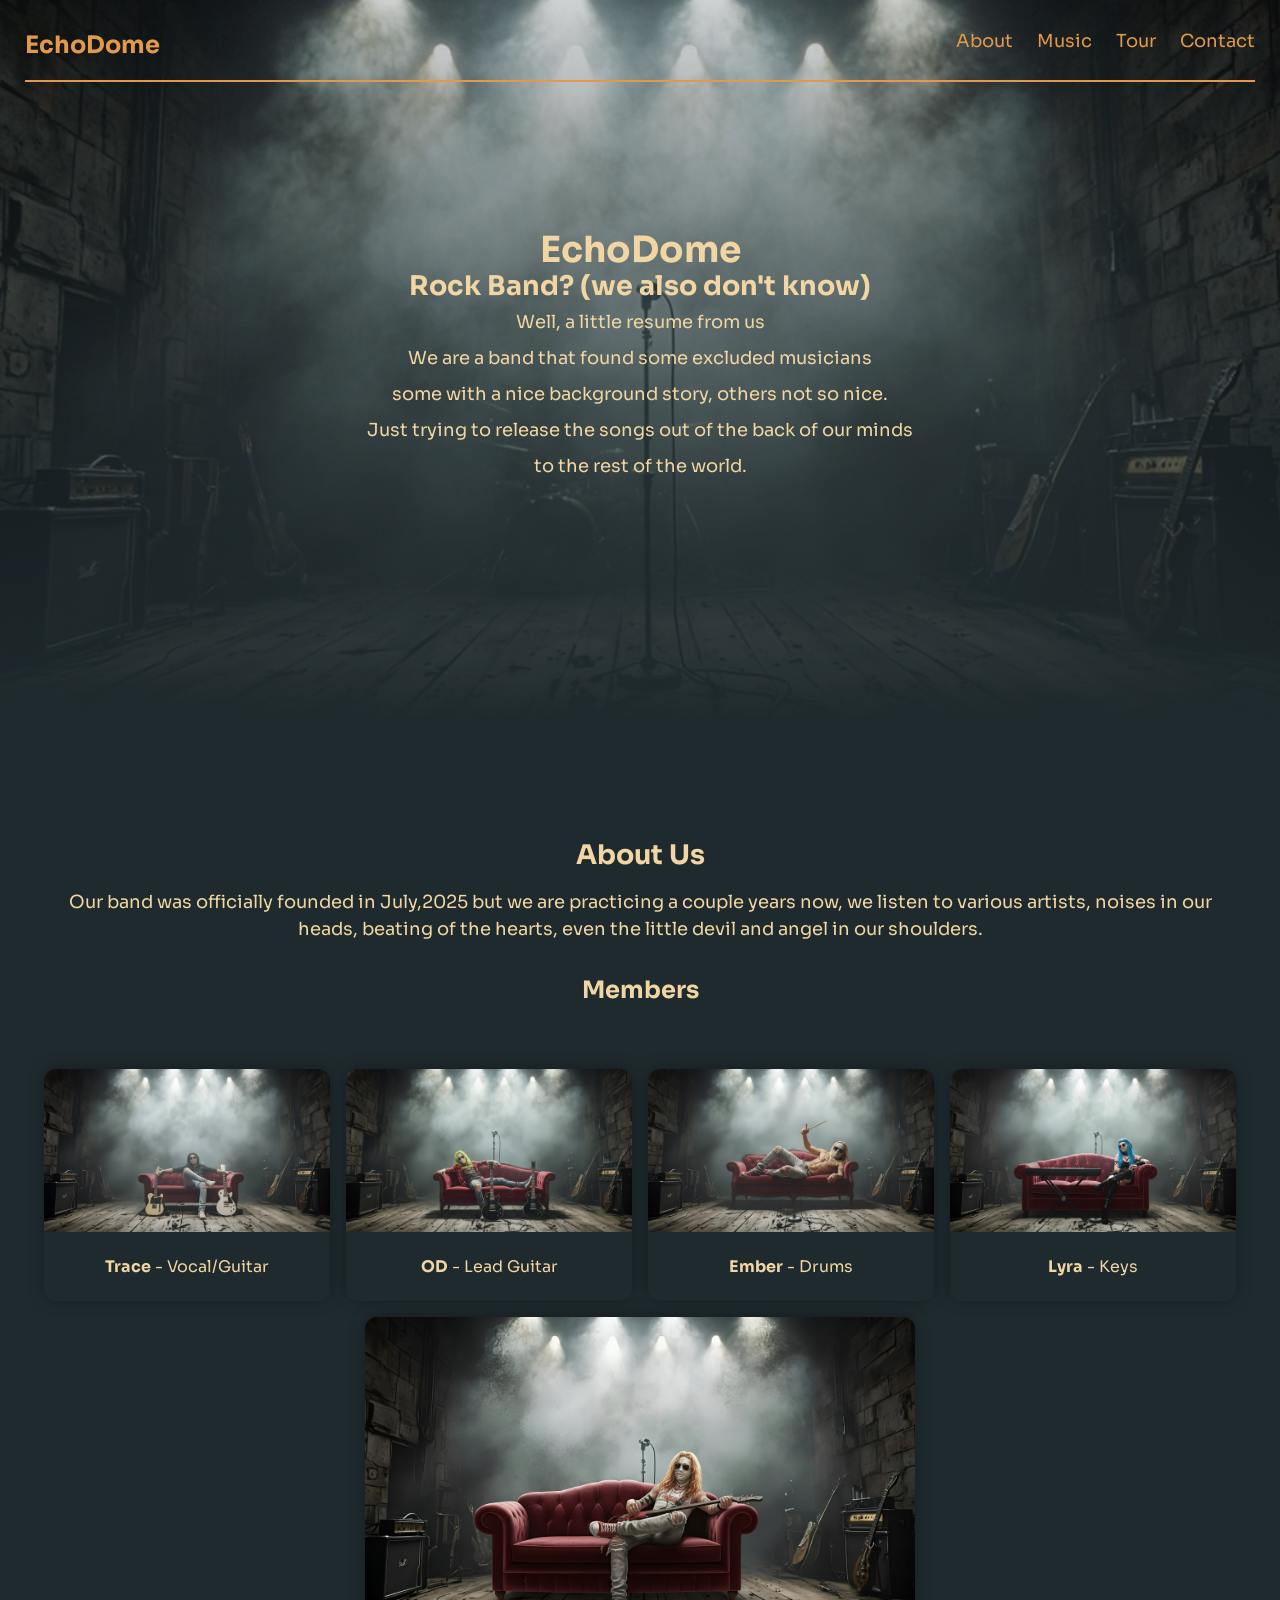
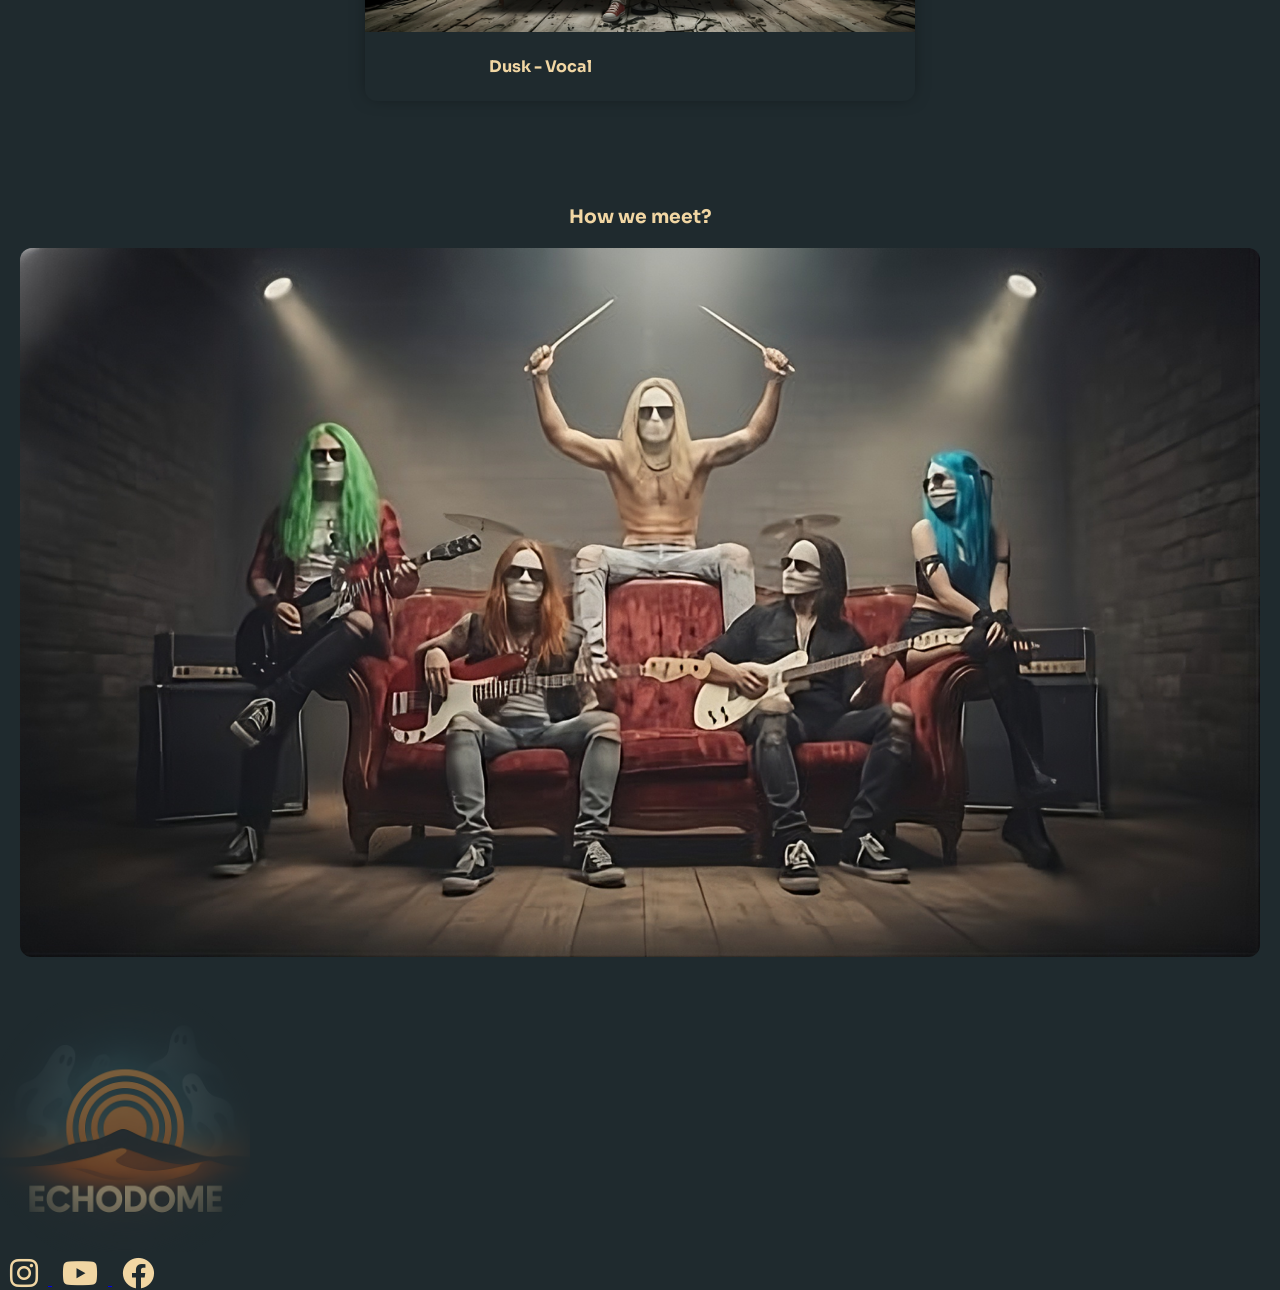
<file: index.html>
<!DOCTYPE html>
<html lang="en">
    <head>
        <meta charset="UTF-8">
        <meta name="viewport" content="width=device-width, initial-scale=1.0"/>
        <link rel="preconnect" href="https://fonts.googleapis.com"/>
        <link rel="preconnect" href="https://fonts.gstatic.com" crossorigin/>
        <link href="https://fonts.googleapis.com/css2?family=Sora:wght@100..800&display=swap" rel="stylesheet"/>
        <link rel="stylesheet" href="assets/css/style.css">
        <link rel="stylesheet" href="https://cdnjs.cloudflare.com/ajax/libs/font-awesome/6.0.0-beta3/css/all.min.css" integrity="sha512-Fo3rlrZj/k7ujTnHg4CGR2D7kSs0v4LLanw2qksYuRlEzO+tcaEPQogQ0KaoGN26/zrn20ImR1DfuLWnOo7aBA==" crossorigin="anonymous" referrerpolicy="no-referrer" />
        <meta name="viewport" content="width=device-width, initial-scale=1.0">
        <title>EchoDome Band</title>

        
    </head>
    <body>
           <header>
  <nav class="header-content container">
    <div class="header-logo">
      <h2>EchoDome</h2>
    </div>

    <ul class="header-menu">
      <li><a href="#about" class="a">About</a></li>
      <li><a href="#music" class="a">Music</a></li>
      <li><a href="#tour" class="a">Tour</a></li>
      <li><a href="#contact" class="a">Contact</a></li>
    </ul>
    
  </nav>
  <main class="page">
    <h1>EchoDome</h1>
    <h2>Rock Band? (we also don't know)</h2>
    <p>Well, a little resume from us<br>
      We are a band that found some excluded musicians<br>
      some with a nice background story, others not so nice.<br>
      Just trying to release the songs out of the back of our minds<br>
      to the rest of the world.</p>
  </main>  
</header>

  <section class="About">
    <h1>About Us</h1>
    <p>Our band was officially founded in July,2025
        but we are practicing a couple years now,
        we listen to various artists,
        noises in our heads, beating of the hearts, 
        even the little devil and angel in our shoulders.
        </p>
  </section>
  <section class="members">
                <div class="members">
                    <h2>Members</h2>
                     <section class="full-band">
                <div class="trace" data-aos="fade-up" data-aos-delay="550" onclick="openModal('modal-trace')">
                    <img src="/assets/img/trace-sofa.jpg" alt="Trace"/>
                <div class="info">
              <p><strong>Trace</strong> - Vocal/Guitar</p>
          
            </div>
          </div>
              <div class="od" data-aos="fade-up" data-aos-delay="450" onclick="openModal('modal-od')">
        <img src="/assets/img/od-sofa.jpg" alt="Od"/>
        <div class="info">
          <p><strong>OD</strong> - Lead Guitar</p>
     </div>
    </div>

    <div class="ember" data-aos="fade-up" data-aos-delay="250" onclick="openModal('modal-ember')">
        <img src="/assets/img/ember-sofa.jpg" alt="Ember"/>
        <div class="info">
          <p><strong>Ember</strong> - Drums</p>
         </div>
    </div>

    <div class="lyra" data-aos="fade-up" data-aos-delay="350" onclick="openModal('modal-lyra')"">
        <img src="/assets/img/lyra-sofa.png" alt="Lyra"/>
        <div class="info">
          <p><strong>Lyra</strong> - Keys</p>          
        </div>
    </div>
<div class="dusk" data-aos="fade-up" data-aos-delay="150" onclick="openModal('modal-dusk')">
    <img src="/assets/img/dusk-sofa.png" alt="Dusk"/>
    <div class="info">
        <strong>Dusk - Vocal</strong>
        </div>
</div>
</section>
<section class="band">
  <h1 onclick="openModal('modal-meet')" class="clickable-heading"><span>How we meet?</span></h1>
  <img src="/assets/img/full-band.jpeg" alt="full-band" onclick="openModal('modal-meet')" class="clickable-image meet-image">
</section>
        <footer>
            <img src="/assets/img/logo.jpeg" alt="EchoDome Band Logo">
            <div class="footer-icons">
                        <a href="$">
                            <i class="fa-brands fa-instagram fa-2x"></i>
                        </a>
                          <a href="$">
                            <i class="fa-brands fa-youtube fa-2x"></i>
                        </a>
                          <a href="$">
                            <i class="fa-brands fa-facebook fa-2x"></i>
                        </a>
                    </div>
        </footer>
        <!-- Modal para cada membro -->
<div id="modal-dusk" class="modal">
    <div class="modal-content-dusk">
        <span class="close">&times;</span>
        <div class="modal-body">
          <div class="modal-images">
            <img src="/assets/img/Dusk.jpg" alt="Dusk" class="active">
            <img src="/assets/img/dusk.gif" alt="Dusk Video">
            </div>
            <div class="modal-info-dusk">
                <h2>Dusk</h2>
                <h3>Vocalista Principal</h3>
                <p>⚙️ Origin:<br>
Before becoming <strong>DUSK</strong>, he was a road mechanic(or something like that, he never explain that part so good).<br>
He spent his days fixing cars and his nights playing bass in forgotten desert bars.<br>
During an electrical storm, a lightning struck the bar's generator while he was playing — the explosion left him unconscious for three weeks.<br>
When he woke up, he said he heard rhythms inside his own body.<br>
Since then, he plays with his face covered, saying that "the cold air keeps the sound inside."<br>
The bass is his breath — each note, a heartbeat.</p>
                <h4>Influences:</h4>
                <ul>
                    <li>...</li>
                    <li>...</li>
                </ul>
            </div>
        </div>
    </div>
</div>

<div id="modal-trace" class="modal">
    <div class="modal-content-trace">
        <span class="close">&times;</span>
        <div class="modal-body">
          <div class="modal-images">
            <img src="/assets/img/Trace.jpg" alt="Trace" class="active">
            <img src="/assets/img/trace.gif" alt="Trace Video">
            </div>
            <div class="modal-info-trace">
                <h2>Trace</h2>
                <h3>Singer/Guitar</h3>
                <p>🌫️ Origin:<br>
<strong>TRACE</strong> was born from silence.<br>
Before the band existed, he was an independent singer who used to play in small clubs,<br>
always alone, always with his voice on the edge of breaking, someone who transformed noise and chaos into words.<br>
During a tour, a stage accident left him between life and nothingness.<br>
When he returned, his voice never sounded the same again — it gained texture, noise, pain.(it's what he said)<br>
He performed alone, with an old guitar and a hoarse voice — until one night he completely lost his voice during an underground show.<br>
No one knows how it happened — some say it was an accident, others speak of a live emotional breakdown.<br>
After that, he <i>disappeared.</i><br>
Months later, recordings of a metallic and distorted voice began to emerge,<br>
whispering lyrics about loss, guilt, and rebirth — all signed with the name <strong><i>“TRACE”</i></strong>.<br>
Today, <strong>TRACE</strong> sings with a bandage covering part of his face, saying it <i>“holds the sound in place”</i>,<br>
symbolizing the silence that marked him.<br>
No one knows his real name. He claims that <strong>“TRACE”</strong> is all that remains of him—the vestige of what he once was.<br>
His white guitar is called <i>“Echo”</i>, a symbol of rebirth and remembrance.<br>
On stage, he sings as if trying to remember who he was before the sound consumed him.<br>
His white guitar represents the contrast between purity and noise—he says it’s <i>“the color that sound would have, if sound could shine”</i>.</p>
                <h4>Influences:</h4>
                <ul>
                    <li>...</li>
                    <li>...</li>
                </ul>
            </div>
        </div>
    </div>
</div>

<div id="modal-od" class="modal">
    <div class="modal-content-od">
        <span class="close">&times;</span>
        <div class="modal-body">
          <div class="modal-images">
            <img src="/assets/img/OD.jpeg" alt="Dusk" class="active">
            <img src="/assets/img/od.gif" alt="OD Video">
          </div>
            <div class="modal-info-od">
                <h2>OD</h2>
                <h3>Lead Guitar</h3>
              <p>🌫️ Origin:<br>
No one knows for sure who he was before becoming <strong>OD</strong>.<br>
They say he was an underground guitarist from a forgotten scene, known for playing with so much volume and distortion that the amplifiers literally burned.<br>
During a performance, a fire engulfed the stage—and he disappeared amidst the smoke and sound.<br>
Months later, mysterious videos began circulating of a masked figure with neon green hair playing impossible riffs in abandoned warehouses.<br>
The sound seemed to come from another plane, a mixture of pain, anger, and pure electrical energy.<br>
<strong>OD</strong> plays as if sound were a weapon.<br>
He never speaks in interviews, never shows his face—he only appears amidst the smoke and lights.<br>
The "mummy" bandage covering his mouth and nose is a reminder of the fire, but also a symbol: <i>he is the "guitarist who silenced the real world."</i><br>
His name comes from the guitar pedal he destroyed while creating the riff that would define the band's sound — <strong>Overdrive</strong>.</p>
                <h4>Influences:</h4>
                <ul>
                    <li>...</li>
                    <li>...</li>
                </ul>
            </div>
        </div>
    </div>
</div>

<div id="modal-ember" class="modal">
    <div class="modal-content-ember">
        <span class="close">&times;</span>
        <div class="modal-body">
          <div class="modal-images">
            <img src="/assets/img/Ember.jpeg" alt="Ember" class="active">
            <img src="/assets/img/ember.gif" alt="Ember Video">
            </div>
            <div class="modal-info-ember">
                <h2>Ember</h2>
                <h3>Drummer</h3>
                <p>⚙️ Origin:<br>
No one knows <strong>EMBER's</strong> real name.<br>
They say he started playing in abandoned factories, using pieces of metal, cans, and chains to create his own rhythm.<br>
People called him the sound that never sleeps.<br>
During a fire in a warehouse where he used to rehearse, the sound was reported missing, as the warehouse fell completely silent after that day.<br>
Days later, a drummer appeared with his face covered and a burning gaze, and everyone thought, <i>"Could it be him?"</i><br>
Since then, fire has become part of his essence—he plays as if each beat were the last spark of a world about to explode.</p>
                <h4>Influences:</h4>
                <ul>
                    <li>...</li>
                    <li>...</li>
                </ul>
            </div>
        </div>
    </div>
</div>

<div id="modal-lyra" class="modal">
    <div class="modal-content-lyra">
        <span class="close">&times;</span>
        <div class="modal-body">
          <div class="modal-images">
          <img src="/assets/img/Lyra.jpeg" alt="Lyra" class="active">
          <img src="/assets/img/lyra.gif" alt="Lyra Video">
          </div>
            <div class="modal-info-lyra">        
                <h2>Lyra</h2>
                <h3>Keyboads and Synths</h3>
                <p>🌙 Origin:
Before she was known as <strong>Lyra</strong>, she was just a shadow in the background — a composer who wrote soundtracks for dreams that were never remembered.<br>
It is said that she used to play alone in empty stations, using the sound of the passing train as a metronome.
No one has heard from her since the day her voice broke at an experimental show.
Since then, she communicates only with the keyboard — transforming emotions into frequencies, and silence into melody.
When <strong>TRACE</strong> invited her to join the band, he simply said:<br>
<i>“We don’t need your voice. <storng>We</storng> need you.”</i><br>
Now, <strong>LYRA</strong> is the calm heart of chaos, the sound between the beats of <strong>EMBER</strong>,
the echoes of <strong>DUSK</strong> and the screams of <strong>TRACE</strong>.
                <h4>Influences:</h4>
                <ul>
                    <li>...</li>
                    <li>...</li>
                </ul>
            </div>
        </div>
    </div>
</div>
<div id="modal-meet" class="modal">
    <div class="modal-content-meet">
        <span class="close">&times;</span>
        <div class="modal-body">
            <div class="modal-images">
                <img src="/assets/img/full-band-1.jpg" alt="Band Meeting" class="active">
                <img src="/assets/img/full-band.gif" alt="Band Story Video">
            </div>
            <div class="modal-info-meet">
                <h2>How We Met</h2>
                <h3>The Beginning of EchoDome</h3>
                <p>
                    It all started in an abandoned studio on a rainy night in 2023...
                    <br><br>
                    TRACE was playing alone when OD walked in, guitar in hand. 
                    They jammed for hours without saying a word.
                    <br><br>
                    EMBER found them through the noise - literally. She was living in the apartment above 
                    and came down to complain, but ended up joining instead.
                    <br><br>
                    LYRA appeared one day, set up her keyboard in the corner, and never left.
                    <br><br>
                    DUSK was the last piece. He heard them from the street and knew he had found his home.
                    <br><br>
                    We didn't choose each other. The music did.
                </p>
                <h4>First Rehearsal Location:</h4>
                <ul>
                    <li>Old Studio on 5th Avenue</li>
                    <li>Now demolished, but forever in our hearts</li>
                </ul>
            </div>
        </div>
    </div>
</div>
        <script src="assets/js/script.js"></script>
    </body>        
</html>
</file>
<file: assets/css/style.css>
@charset "UTF-8";
* {
  margin: 0;
  padding: 0;
  box-sizing: border-box;
  font-family: "Sora", sans-serif;
}

header {
  position: relative;
  display: block;
  width: 100%;
  height: 90vh;
  padding: 30px 25px;
}
header::before {
  content: "";
  position: absolute;
  left: 0;
  top: 0;
  width: 100%;
  height: 90%;
  z-index: -1;
  background-image: linear-gradient(to bottom, rgba(6, 18, 30, 0.1), #1f2a2e), url("/assets/img/Studio.jpeg");
  background-size: cover;
  background-repeat: no-repeat;
  background-position: 50% 0;
  opacity: 0.9;
}
header::after {
  content: "";
  position: absolute;
  bottom: 0;
  left: 0;
  width: 100%;
  height: 2px;
}

.header-content {
  display: flex;
  justify-content: space-between;
  padding-bottom: 20px;
  border-bottom: 2px solid #E29A4A;
}

.header-menu {
  display: flex; /* transforma a lista em linha */
  gap: 24px; /* espaço entre os itens */
  list-style: none; /* remove bolinhas */
  padding: 0;
}

.header-logo h2 {
  transform: scale(1);
}

.header-logo h2:hover {
  transform: scale(1.35);
  transition: 0.8s;
}

.a {
  text-decoration: none;
  color: #E29A4A;
  font-weight: 150%;
  font-size: 18px;
}
.a:hover {
  color: #E29A4A;
  transition: color 0.8s;
  animation: hoverEffect 1s forwards;
}

@keyframes hoverEffect {
  from {
    border: 0px;
    padding: 0px;
  }
  to {
    border: 2px solid #F1D6A3;
    background-color: #5E6F73;
    padding: 5px;
    color: #E29A4A;
    border-radius: 12px;
  }
}
.header-content {
  color: #E29A4A;
}

@media screen and (max-width: 768px) {
  .a {
    text-decoration: none;
    color: #2B2623;
    font-weight: 150%;
    font-size: 15px;
  }
  .header-menu {
    display: flex; /* transforma a lista em linha */
    gap: 5px; /* espaço entre os itens */
    list-style: none; /* remove bolinhas */
    padding: 0;
  }
  .header-menu .header-logo h2:hover {
    transform: scale(1.1);
    transition: 0.8s;
  }
}
.members {
  max-width: 100%;
  color: #F1D6A3;
}
.members h2 {
  text-align: center;
  color: #F1D6A3;
  padding: 20px;
}

.full-band {
  max-width: 100%;
  display: flex;
  justify-content: center;
  align-items: flex-start;
  gap: 16px;
  padding: 44px;
  flex-wrap: wrap;
}

.lyra, .od, .trace, .ember, .dusk {
  flex: 1;
  gap: 10px;
  text-align: center;
  padding-bottom: 10px;
  min-width: 250px;
  max-width: 550px;
  display: flex;
  background-color: transparent;
  flex-direction: column;
  border-radius: 12px;
  overflow: hidden;
  cursor: pointer;
  box-shadow: 0px -1px 17px -4px rgba(0, 0, 0, 0.5);
}
.lyra img, .od img, .trace img, .ember img, .dusk img {
  width: 100%;
  height: auto;
  -o-object-fit: cover;
     object-fit: cover;
  transition: transform 0.25s;
}

.lyra:hover {
  box-shadow: 0 0 20px #1f6a76, 0 0 40px #2a8fa1, 0 0 60px #4bb0c1, 0 0 80px #1f6a76, 0 20px 40px rgba(0, 0, 0, 0.5);
  transform: translateY(-5px);
  transform: scale(1.1);
  transition: 1s;
}
.lyra:hover p {
  color: #2a8fa1;
  transition: 1s;
}

.od:hover {
  box-shadow: 0 0 20px #1fbf6a, 0 0 40px #39ff88, 0 0 60px #7dffb3, 0 0 80px #1fbf6a, 0 20px 40px rgba(0, 0, 0, 0.5);
  transform: translateY(-5px);
  transform: scale(1.1);
  transition: 1s;
}
.od:hover p {
  color: #39ff88;
  transition: 1s;
}

.trace:hover {
  box-shadow: 0 0 20px #8a93a3, 0 0 40px #f5f7fa, 0 0 60px #cfd6e0, 0 0 80px #8a93a3, 0 20px 40px rgba(0, 0, 0, 0.5);
  transform: translateY(-5px);
  transform: scale(1.1);
  transition: 1s;
}
.trace:hover p {
  color: #f5f7fa;
  transition: 1s;
}

.ember:hover {
  box-shadow: 0 0 20px #a8906b, 0 0 40px #c9b08a, 0 0 60px #e1c9a3, 0 0 80px #a8906b, 0 20px 40px rgba(0, 0, 0, 0.5);
  transform: translateY(-5px);
  transform: scale(1.1);
  transition: 1s;
}
.ember:hover p {
  color: #c9b08a;
  transition: 1s;
}

.dusk:hover {
  box-shadow: 0 0 20px #6a3529, 0 0 40px #8a4b3a, 0 0 60px #a96350, 0 0 80px #6a3529, 0 20px 40px rgba(0, 0, 0, 0.5);
  transform: translateY(-5px);
  transform: scale(1.1);
  transition: 1s;
}
.dusk:hover p {
  color: #a96350;
  transition: 1s;
}

.info {
  text-align: center;
  min-width: none;
  max-width: 350px;
  display: flex;
  flex-direction: column;
  justify-content: space-between;
  padding: 14px;
}
.info button {
  margin-top: 10px;
  padding: 8px;
  background-color: #E29A4A;
  color: #fff;
  border: none;
  border-radius: 4px;
  cursor: pointer;
}

.page {
  color: #F1D6A3;
  line-height: 200%;
  text-align: center;
  padding-top: 150px;
  font-size: 18px;
}

.About {
  text-align: center;
  color: #F1D6A3;
  line-height: 150%;
  padding: 12px 50px;
  font-size: 18px;
}
.About h1 {
  padding: 20px;
}

.band img {
  width: 100%;
}

body {
  background-color: #1f2a2e;
}

.border {
  border-color: #F1D6A3;
  border: 2px;
}

.container {
  width: 100%;
}

/*Centro*/
/*Footer*/
footer img {
  width: 250px;
  align-items: center;
  opacity: 0.5;
  -webkit-mask-image: radial-gradient(circle, black 40%, transparent 80%);
  mask-image: radial-gradient(circle, black 40%, transparent 80%);
}
footer i {
  color: #F1D6A3;
  margin: 0 10px;
  font-size: 24px;
}
footer i:hover {
  color: #E29A4A;
  animation: scaleIcon 0.5s forwards;
  border: 0px;
  background-color: #1f2a2e;
}

@keyframes scaleIcon {
  from {
    transform: scale(1);
  }
  to {
    transform: scale(1.3);
  }
}
/* Modal */
.modal-images {
  position: relative;
  width: 300px;
  height: 400px;
}
.modal-images img {
  position: absolute;
  top: 0;
  left: 0;
  width: 100%;
  height: 100%;
  border-radius: 8px;
  -o-object-fit: cover;
     object-fit: cover;
  opacity: 0;
  transition: opacity 1s ease-in-out;
}
.modal-images img.active {
  opacity: 1;
}

.modal {
  display: none;
  position: fixed;
  z-index: 9999;
  left: 0;
  top: 0;
  width: 100%;
  height: 100%;
  background-color: rgba(0, 0, 0, 0.9);
  animation: fadeIn 0.3s;
}

.modal-content-dusk {
  overflow-y: auto;
  max-height: 90vh;
  position: relative;
  background-color: #2B2623;
  margin: 5% auto;
  padding: 0;
  width: 80%;
  max-width: 900px;
  border-radius: 12px;
  box-shadow: 0 0 20px #6a3529, 0 0 40px #8a4b3a, 0 0 60px #a96350;
  animation: slideIn 0.4s;
}

.modal-content-lyra {
  overflow-y: auto;
  max-height: 90vh;
  position: relative;
  background-color: #242628;
  margin: 5% auto;
  padding: 0;
  width: 80%;
  max-width: 900px;
  border-radius: 12px;
  box-shadow: 0 0 20px #1f6a76, 0 0 40px #2a8fa1, 0 0 60px #4bb0c1;
  animation: slideIn 0.4s;
}

.modal-content-ember {
  overflow-y: auto;
  max-height: 90vh;
  position: relative;
  background-color: #2D2923;
  margin: 5% auto;
  padding: 0;
  width: 80%;
  max-width: 900px;
  border-radius: 12px;
  box-shadow: 0 0 20px #a8906b, 0 0 40px #c9b08a, 0 0 60px #e1c9a3;
  animation: slideIn 0.4s;
}

.modal-content-trace {
  max-height: 90vh;
  overflow-y: auto;
  position: relative;
  background-color: #1F1C1A;
  margin: 5% auto;
  padding: 0;
  width: 80%;
  max-width: 900px;
  border-radius: 12px;
  box-shadow: 0 0 20px #8a93a3, 0 0 40px #f5f7fa, 0 0 60px #cfd6e0;
  animation: slideIn 0.4s;
}

.modal-content-od {
  max-height: 90vh;
  overflow-y: auto;
  position: relative;
  background-color: #252822;
  margin: 5% auto;
  padding: 0;
  width: 80%;
  max-width: 900px;
  border-radius: 12px;
  box-shadow: 0 0 20px #1fbf6a, 0 0 40px #39ff88, 0 0 60px #7dffb3;
  animation: slideIn 0.4s;
}

.modal-body {
  display: flex;
  flex-direction: column;
  align-items: center;
  gap: 30px;
  padding: 40px;
  color: #F1D6A3;
}

.modal-info-trace {
  flex: 1;
}
.modal-info-trace h2 {
  color: #cfd6e0;
  font-size: 32px;
  margin-bottom: 10px;
}
.modal-info-trace h3 {
  color: #f5f7fa;
  font-size: 20px;
  margin-bottom: 20px;
}
.modal-info-trace p {
  line-height: 1.8;
  margin-bottom: 20px;
  color: #8a93a3;
}
.modal-info-trace h4 {
  color: #f5f7fa;
  margin-top: 20px;
  margin-bottom: 10px;
}
.modal-info-trace ul {
  list-style: none;
  padding-left: 0;
}
.modal-info-trace ul li {
  padding: 5px 0;
  color: #8a93a3;
}
.modal-info-trace ul li::before {
  content: "▸ ";
  color: #f5f7fa;
}

.modal-info-od {
  flex: 1;
}
.modal-info-od h2 {
  color: #7dffb3;
  font-size: 32px;
  margin-bottom: 10px;
}
.modal-info-od h3 {
  color: #39ff88;
  font-size: 20px;
  margin-bottom: 20px;
}
.modal-info-od p {
  line-height: 1.8;
  margin-bottom: 20px;
  color: #1fbf6a;
}
.modal-info-od h4 {
  color: #39ff88;
  margin-top: 20px;
  margin-bottom: 10px;
}
.modal-info-od ul {
  list-style: none;
  padding-left: 0;
}
.modal-info-od ul li {
  padding: 5px 0;
  color: #1fbf6a;
}
.modal-info-od ul li::before {
  content: "▸ ";
  color: #39ff88;
}

.modal-info-ember {
  flex: 1;
}
.modal-info-ember h2 {
  color: #e1c9a3;
  font-size: 32px;
  margin-bottom: 10px;
}
.modal-info-ember h3 {
  color: #c9b08a;
  font-size: 20px;
  margin-bottom: 20px;
}
.modal-info-ember p {
  line-height: 1.8;
  margin-bottom: 20px;
  color: #a8906b;
}
.modal-info-ember h4 {
  color: #c9b08a;
  margin-top: 20px;
  margin-bottom: 10px;
}
.modal-info-ember ul {
  list-style: none;
  padding-left: 0;
}
.modal-info-ember ul li {
  padding: 5px 0;
  color: #a8906b;
}
.modal-info-ember ul li::before {
  content: "▸ ";
  color: #c9b08a;
}

.modal-info-lyra {
  flex: 1;
}
.modal-info-lyra h2 {
  color: #4bb0c1;
  font-size: 32px;
  margin-bottom: 10px;
}
.modal-info-lyra h3 {
  color: #2a8fa1;
  font-size: 20px;
  margin-bottom: 20px;
}
.modal-info-lyra p {
  line-height: 1.8;
  margin-bottom: 20px;
  color: #1f6a76;
}
.modal-info-lyra h4 {
  color: #2a8fa1;
  margin-top: 20px;
  margin-bottom: 10px;
}
.modal-info-lyra ul {
  list-style: none;
  padding-left: 0;
}
.modal-info-lyra ul li {
  padding: 5px 0;
  color: #1f6a76;
}
.modal-info-lyra ul li::before {
  content: "▸ ";
  color: #2a8fa1;
}

.modal-info-dusk {
  flex: 1;
}
.modal-info-dusk h2 {
  color: #E29A4A;
  font-size: 32px;
  margin-bottom: 10px;
}
.modal-info-dusk h3 {
  color: #C87432;
  font-size: 20px;
  margin-bottom: 20px;
}
.modal-info-dusk p {
  line-height: 1.8;
  margin-bottom: 20px;
}
.modal-info-dusk h4 {
  color: #E29A4A;
  margin-top: 20px;
  margin-bottom: 10px;
}
.modal-info-dusk ul {
  list-style: none;
  padding-left: 0;
}
.modal-info-dusk ul li {
  padding: 5px 0;
}
.modal-info-dusk ul li::before {
  content: "▸ ";
  color: #E29A4A;
}

.close {
  position: absolute;
  right: 20px;
  top: 15px;
  color: #E29A4A;
  font-size: 35px;
  font-weight: bold;
  cursor: pointer;
  transition: color 0.3s;
}
.close:hover {
  color: #F1D6A3;
}

@keyframes fadeIn {
  from {
    opacity: 0;
  }
  to {
    opacity: 1;
  }
}
@keyframes slideIn {
  from {
    transform: translateY(-50px);
    opacity: 0;
  }
  to {
    transform: translateY(0);
    opacity: 1;
  }
}
@media screen and (max-width: 768px) {
  .full-band {
    flex-direction: column;
    padding: 20px;
    gap: 20px;
  }
  .lyra, .od, .trace, .ember, .dusk {
    min-width: 100%;
    max-width: 100%;
  }
  .lyra img, .od img, .trace img, .ember img, .dusk img {
    height: 250px;
    -o-object-fit: cover;
       object-fit: cover;
  }
  .info {
    padding: 15px;
  }
  .info strong, .info p {
    font-size: 16px;
  }
  .info .descricao {
    font-size: 13px;
  }
  .modal-content {
    width: 95%;
    margin: 10% auto;
  }
  .modal-body {
    flex-direction: column;
    padding: 20px;
  }
  .modal-body img {
    width: 100%;
    max-width: 100%;
  }
  .modal-info h2 {
    font-size: 24px;
  }
  .modal-info h3 {
    font-size: 16px;
  }
  .modal-info p {
    font-size: 14px;
  }
}
@media screen and (max-width: 480px) {
  .lyra img, .od img, .trace img, .ember img, .dusk img {
    height: 200px;
  }
  .info {
    padding: 10px;
  }
  .modal-body {
    padding: 15px;
  }
}
.band {
  text-align: center;
  color: #F1D6A3;
  padding: 40px 20px;
  border-radius: 8px;
}
.band h1 {
  padding: 20px;
  cursor: pointer;
  transition: color 0.5s;
}
.band h1 span:hover {
  border: dotted 2px;
  border-radius: 12px;
  padding: 5px;
  background-color: #5E6F73;
}
.band h1:hover {
  color: #E29A4A;
  transition: 1.5s;
  transform: scale(1.2);
}
.band img {
  width: 100%;
  cursor: pointer;
  border-radius: 12px;
  transition: transform 0.3s;
}
.band img:hover {
  transform: scale(1.02);
  transition: 1.5s;
}

#modal-meet .modal-images {
  width: 90%;
}

.modal-content-meet {
  position: relative;
  margin: 5% auto;
  padding: 0;
  width: 80%;
  max-width: 900px;
  max-height: 90vh;
  overflow-y: auto;
  border-radius: 12px;
  background: #141c1f;
  box-shadow: 0 0 10px #118fa6, 0 0 25px #38e1ff, 0 0 60px #8ff1ff;
  animation: slideIn 0.4s;
}

.modal-info-meet {
  flex: 1;
}
.modal-info-meet h2 {
  color: #E29A4A;
  font-size: 32px;
  margin-bottom: 10px;
}
.modal-info-meet h3 {
  color: #C87432;
  font-size: 20px;
  margin-bottom: 20px;
}
.modal-info-meet p {
  line-height: 1.8;
  margin-bottom: 20px;
  color: #F1D6A3;
}
.modal-info-meet h4 {
  color: #E29A4A;
  margin-top: 20px;
  margin-bottom: 10px;
}
.modal-info-meet ul {
  list-style: none;
  padding-left: 0;
}
.modal-info-meet ul li {
  padding: 5px 0;
  color: #F1D6A3;
}
.modal-info-meet ul li::before {
  content: "▸ ";
  color: #E29A4A;
}/*# sourceMappingURL=style.css.map */
</file>
